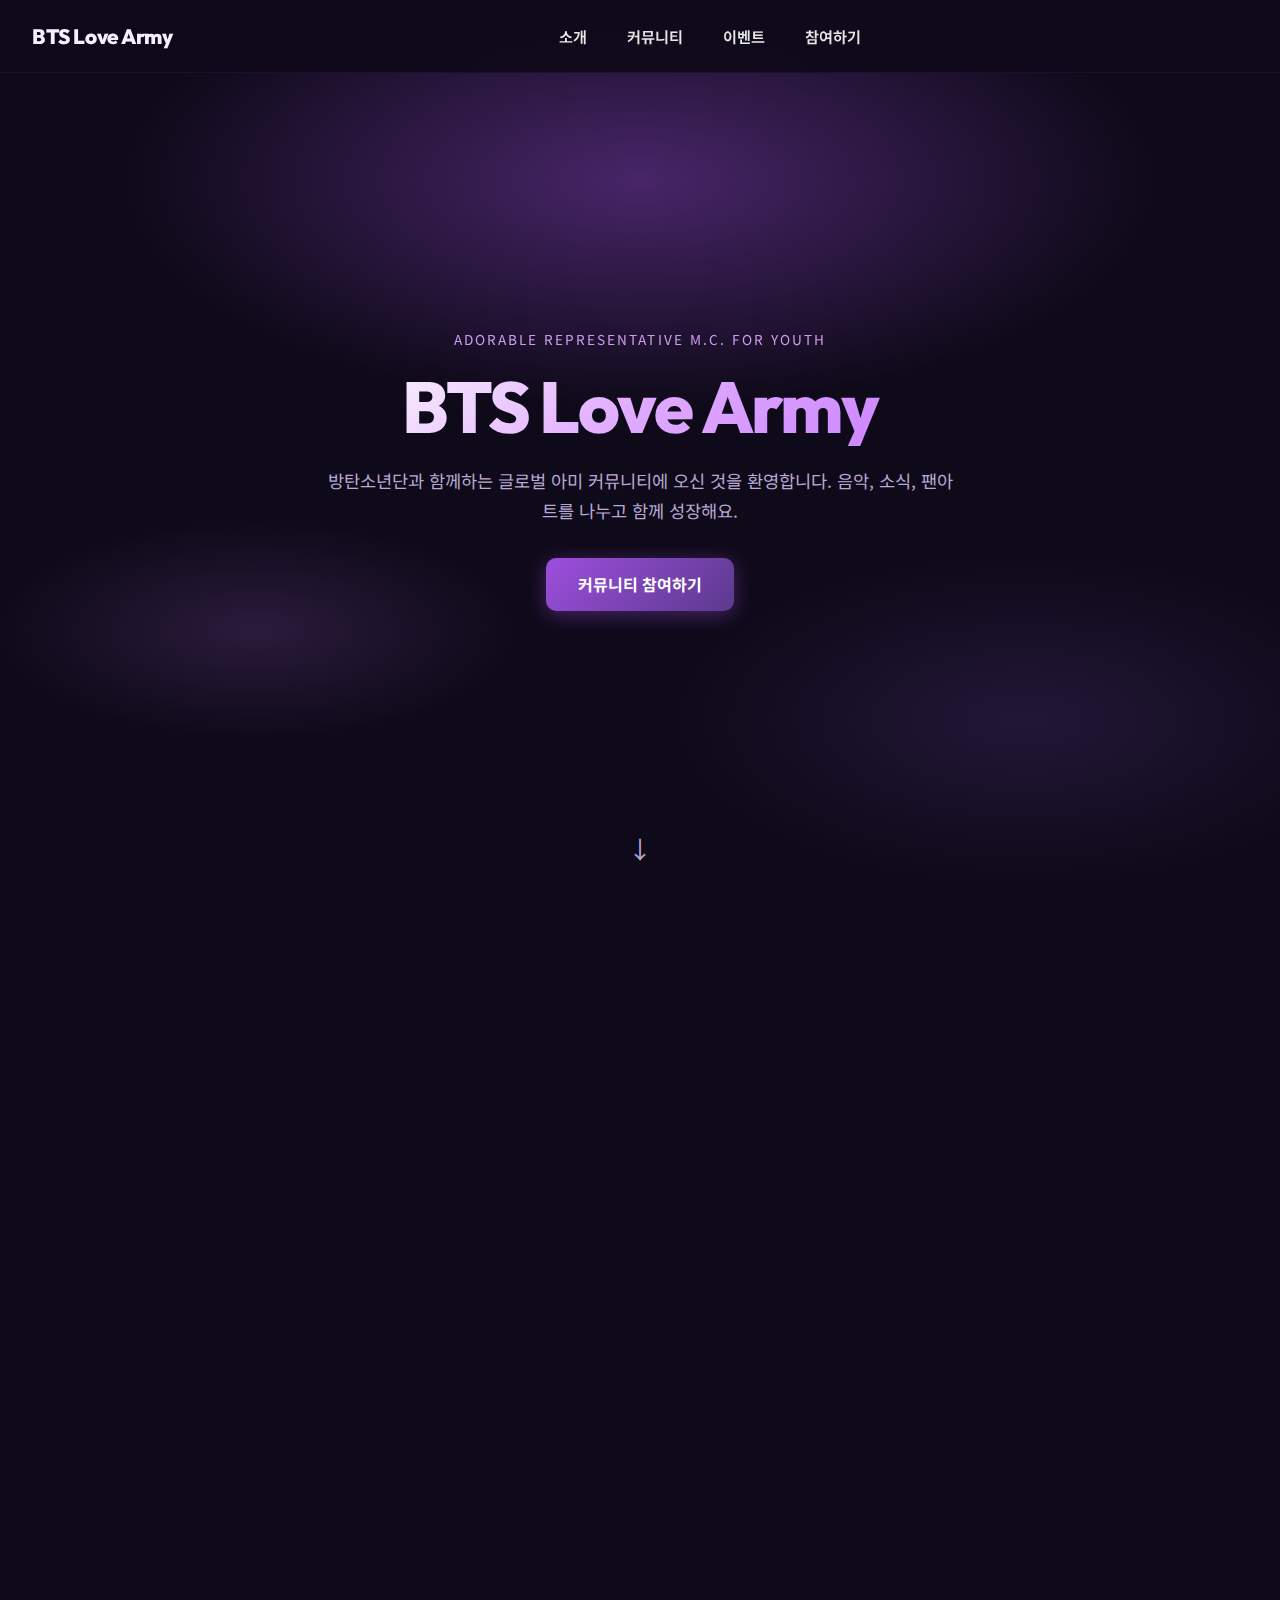
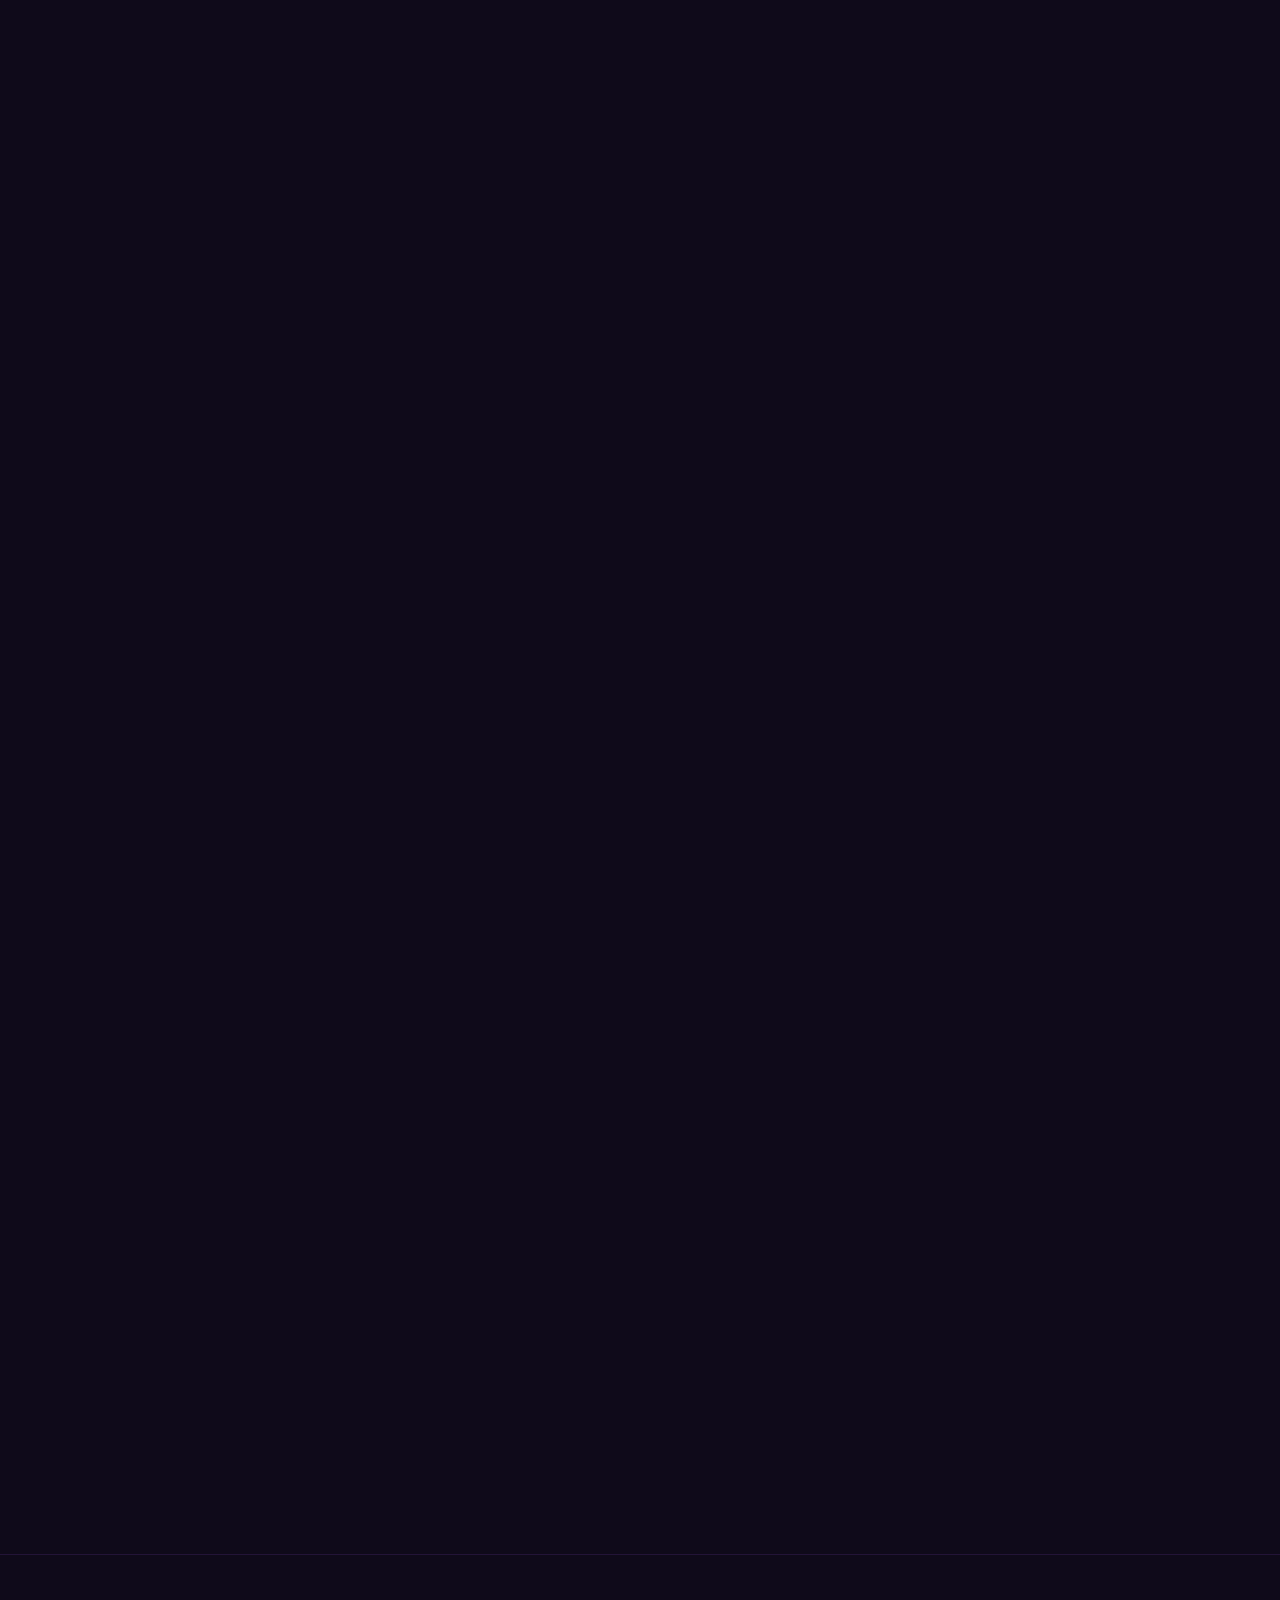
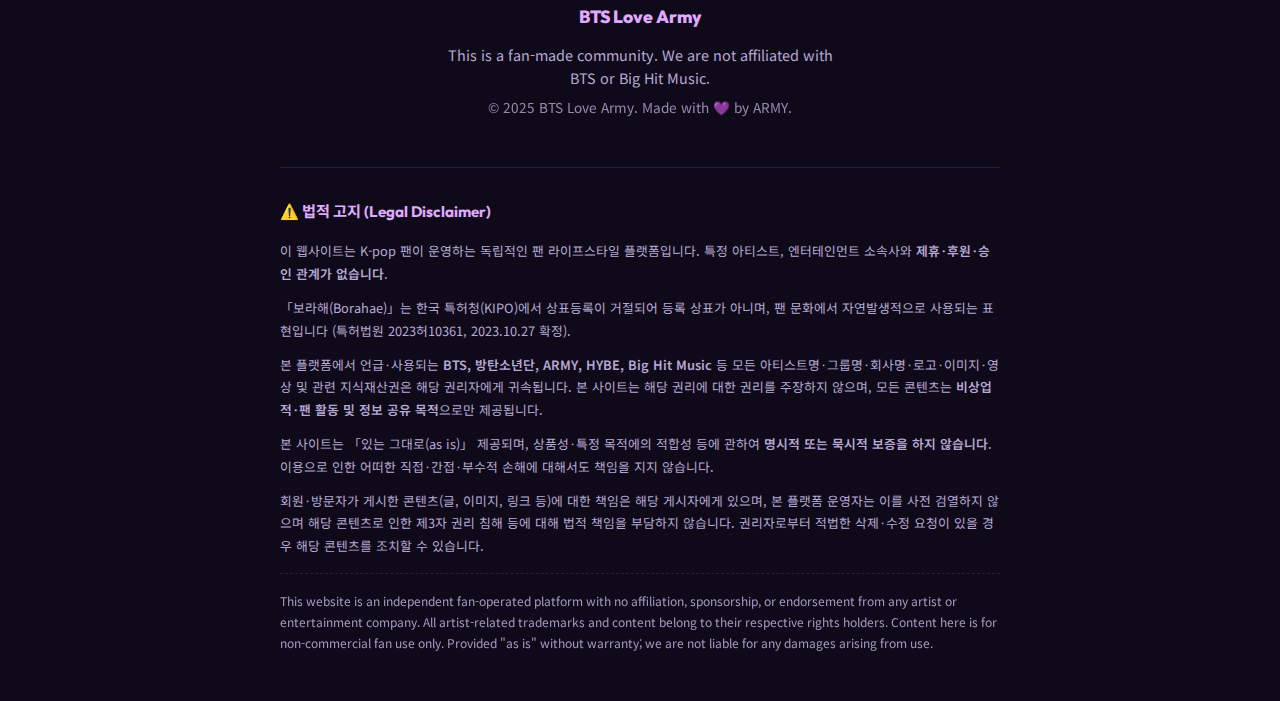
<file: index.html>
<!DOCTYPE html>
<html lang="ko">
<head>
  <meta charset="UTF-8">
  <meta name="viewport" content="width=device-width, initial-scale=1.0">
  <title>BTS Love Army | 아미 커뮤니티</title>
  <link rel="preconnect" href="https://fonts.googleapis.com">
  <link rel="preconnect" href="https://fonts.gstatic.com" crossorigin>
  <link href="https://fonts.googleapis.com/css2?family=Noto+Sans+KR:wght@400;500;700;900&family=Outfit:wght@400;600;800&display=swap" rel="stylesheet">
  <link rel="stylesheet" href="styles.css">
</head>
<body>
  <header class="header">
    <nav class="nav">
      <a href="#" class="logo">BTS Love Army</a>
      <button class="nav-toggle" aria-label="메뉴 열기">
        <span></span><span></span><span></span>
      </button>
      <ul class="nav-links">
        <li><a href="#about">소개</a></li>
        <li><a href="#community">커뮤니티</a></li>
        <li><a href="#events">이벤트</a></li>
        <li><a href="#join">참여하기</a></li>
      </ul>
    </nav>
  </header>

  <main>
    <section class="hero">
      <div class="hero-bg"></div>
      <div class="hero-content">
        <p class="hero-tag">Adorable Representative M.C. for Youth</p>
        <h1 class="hero-title">BTS Love Army</h1>
        <p class="hero-desc">방탄소년단과 함께하는 글로벌 아미 커뮤니티에 오신 것을 환영합니다. 음악, 소식, 팬아트를 나누고 함께 성장해요.</p>
        <a href="#join" class="btn btn-primary">커뮤니티 참여하기</a>
      </div>
      <div class="hero-scroll">↓</div>
    </section>

    <section id="about" class="section about">
      <div class="container">
        <h2 class="section-title">우리는 아미예요</h2>
        <p class="section-lead">BTS Love Army는 전 세계 아미들이 모여 음악과 메시지를 나누는 공간입니다.</p>
        <div class="about-grid">
          <div class="about-card">
            <span class="about-icon">💜</span>
            <h3>함께하는 응원</h3>
            <p>멤버들의 활동을 함께 응원하고, 소식과 콘텐츠를 실시간으로 공유해요.</p>
          </div>
          <div class="about-card">
            <span class="about-icon">🎵</span>
            <h3>음악과 메시지</h3>
            <p>BTS의 음악과 가사 속 메시지를 나누고, 서로의 이야기를 들어줍니다.</p>
          </div>
          <div class="about-card">
            <span class="about-icon">🌍</span>
            <h3>글로벌 커뮤니티</h3>
            <p>한국어, 영어 등 다양한 언어로 소통하며 전 세계 아미와 친구가 되어요.</p>
          </div>
        </div>
      </div>
    </section>

    <section id="community" class="section community">
      <div class="container">
        <h2 class="section-title">커뮤니티 활동</h2>
        <div class="community-list">
          <article class="community-item">
            <div class="community-thumb">📢</div>
            <div>
              <h3>공지 & 소식</h3>
              <p>공식 소식, 콘서트, 앨범 발매 등 최신 정보를 한곳에서 확인하세요.</p>
            </div>
          </article>
          <article class="community-item">
            <div class="community-thumb">🎨</div>
            <div>
              <h3>팬아트 & 팬픽</h3>
              <p>아미들이 만든 팬아트, 팬픽, 영상 편집을 감상하고 공유해요.</p>
            </div>
          </article>
          <article class="community-item">
            <div class="community-thumb">💬</div>
            <div>
              <h3>자유 게시판</h3>
              <p>일상, 취미, 고민까지 편하게 나눌 수 있는 공간입니다.</p>
            </div>
          </article>
        </div>
      </div>
    </section>

    <section id="events" class="section events">
      <div class="container">
        <h2 class="section-title">이벤트 & 모임</h2>
        <p class="section-lead">오프라인/온라인 팬미팅, 스트리밍 파티, 기념 이벤트에 함께해요.</p>
        <div class="events-grid">
          <div class="event-card">
            <time>매주</time>
            <h3>스트리밍 파티</h3>
            <p>음악·뮤비 스트리밍을 함께하며 기록을 세워요.</p>
          </div>
          <div class="event-card">
            <time>정기</time>
            <h3>팬미팅 & 시청회</h3>
            <p>지역별 오프라인 모임과 온라인 시청회를 진행해요.</p>
          </div>
          <div class="event-card">
            <time>특별</time>
            <h3>기념 이벤트</h3>
            <p>데뷔일, 생일, 앨범 발매 등 특별한 날을 함께 축하해요.</p>
          </div>
        </div>
      </div>
    </section>

    <section id="join" class="section join">
      <div class="container">
        <h2 class="section-title">지금 참여하세요</h2>
        <p class="section-lead">BTS Love Army와 함께해요. 가입은 무료이며, 누구나 환영합니다.</p>
        <form class="join-form">
          <div class="form-row">
            <input type="text" placeholder="닉네임" required>
            <input type="email" placeholder="이메일" required>
          </div>
          <textarea placeholder="자기소개 또는 하고 싶은 말 (선택)" rows="3"></textarea>
          <button type="submit" class="btn btn-primary">가입 신청하기</button>
        </form>
        <p class="join-note">가입 후 관리자 승인 시 커뮤니티에 참여할 수 있습니다.</p>
      </div>
    </section>
  </main>

  <footer class="footer">
    <div class="container">
      <p class="footer-logo">BTS Love Army</p>
      <p class="footer-text">This is a fan-made community. We are not affiliated with BTS or Big Hit Music.</p>
      <p class="footer-copy">© 2025 BTS Love Army. Made with 💜 by ARMY.</p>

      <section class="legal-disclaimer" id="legal">
        <h3 class="legal-disclaimer-title">⚠️ 법적 고지 (Legal Disclaimer)</h3>
        <div class="legal-disclaimer-content">
          <p>이 웹사이트는 K-pop 팬이 운영하는 독립적인 팬 라이프스타일 플랫폼입니다. 특정 아티스트, 엔터테인먼트 소속사와 <strong>제휴·후원·승인 관계가 없습니다</strong>.</p>
          <p>「보라해(Borahae)」는 한국 특허청(KIPO)에서 상표등록이 거절되어 등록 상표가 아니며, 팬 문화에서 자연발생적으로 사용되는 표현입니다 (특허법원 2023허10361, 2023.10.27 확정).</p>
          <p>본 플랫폼에서 언급·사용되는 <strong>BTS, 방탄소년단, ARMY, HYBE, Big Hit Music</strong> 등 모든 아티스트명·그룹명·회사명·로고·이미지·영상 및 관련 지식재산권은 해당 권리자에게 귀속됩니다. 본 사이트는 해당 권리에 대한 권리를 주장하지 않으며, 모든 콘텐츠는 <strong>비상업적·팬 활동 및 정보 공유 목적</strong>으로만 제공됩니다.</p>
          <p>본 사이트는 「있는 그대로(as is)」 제공되며, 상품성·특정 목적에의 적합성 등에 관하여 <strong>명시적 또는 묵시적 보증을 하지 않습니다</strong>. 이용으로 인한 어떠한 직접·간접·부수적 손해에 대해서도 책임을 지지 않습니다.</p>
          <p>회원·방문자가 게시한 콘텐츠(글, 이미지, 링크 등)에 대한 책임은 해당 게시자에게 있으며, 본 플랫폼 운영자는 이를 사전 검열하지 않으며 해당 콘텐츠로 인한 제3자 권리 침해 등에 대해 법적 책임을 부담하지 않습니다. 권리자로부터 적법한 삭제·수정 요청이 있을 경우 해당 콘텐츠를 조치할 수 있습니다.</p>
          <p class="legal-disclaimer-en">This website is an independent fan-operated platform with no affiliation, sponsorship, or endorsement from any artist or entertainment company. All artist-related trademarks and content belong to their respective rights holders. Content here is for non-commercial fan use only. Provided "as is" without warranty; we are not liable for any damages arising from use.</p>
        </div>
      </section>
    </div>
  </footer>

  <script src="script.js"></script>
</body>
</html>
</file>
<file: styles.css>
/* ===== Variables ===== */
:root {
  --purple-deep: #2d1b4e;
  --purple-mid: #5b3a8c;
  --purple-bright: #9d4edd;
  --purple-light: #c77dff;
  --purple-pale: #e0aaff;
  --bg-dark: #0f0a1a;
  --bg-card: rgba(45, 27, 78, 0.6);
  --text: #f5f0ff;
  --text-muted: #b8a9d4;
  --accent-glow: rgba(157, 78, 221, 0.4);
  --font-display: 'Outfit', 'Noto Sans KR', sans-serif;
  --font-body: 'Noto Sans KR', sans-serif;
  --radius: 16px;
  --radius-sm: 10px;
  --shadow: 0 8px 32px rgba(0, 0, 0, 0.3);
  --transition: 0.3s ease;
}

/* 라이트 모드 변수 */
[data-theme="light"] {
  --bg-dark: #f5f0ff;
  --bg-card: rgba(255, 255, 255, 0.9);
  --text: #2d1b4e;
  --text-muted: #5b3a8c;
  --text-dark: #0f0a1a;
  --accent-glow: rgba(157, 78, 221, 0.2);
}

/* ===== Reset & Base ===== */
*, *::before, *::after {
  box-sizing: border-box;
  margin: 0;
  padding: 0;
}

html {
  scroll-behavior: smooth;
}

body {
  font-family: var(--font-body);
  background: var(--bg-dark);
  color: var(--text);
  line-height: 1.6;
  overflow-x: hidden;
  opacity: 0;
  transition: opacity 0.5s ease;
}

body.loaded {
  opacity: 1;
}

a {
  color: var(--purple-pale);
  text-decoration: none;
  transition: color var(--transition);
}

a:hover {
  color: var(--purple-light);
}

img {
  max-width: 100%;
  height: auto;
}

/* ===== Layout ===== */
.container {
  width: 100%;
  max-width: 1100px;
  margin: 0 auto;
  padding: 0 24px;
}

.section {
  padding: 80px 0;
}

.section-title {
  font-family: var(--font-display);
  font-size: clamp(1.75rem, 4vw, 2.5rem);
  font-weight: 800;
  text-align: center;
  margin-bottom: 12px;
  background: linear-gradient(135deg, var(--purple-pale), var(--purple-light));
  -webkit-background-clip: text;
  -webkit-text-fill-color: transparent;
  background-clip: text;
}

.section-lead {
  text-align: center;
  color: var(--text-muted);
  max-width: 560px;
  margin: 0 auto 48px;
  font-size: 1.05rem;
}

/* ===== Header ===== */
.header {
  position: fixed;
  top: 0;
  left: 0;
  right: 0;
  z-index: 100;
  padding: 0;
  background: rgba(15, 10, 26, 0.95);
  backdrop-filter: blur(20px);
  border-bottom: 1px solid rgba(157, 78, 221, 0.1);
  transition: all var(--transition);
}

.nav {
  max-width: 1400px;
  margin: 0 auto;
  display: grid;
  grid-template-columns: auto 1fr auto;
  align-items: center;
  gap: 32px;
  padding: 16px 32px;
}

.logo {
  display: flex;
  align-items: center;
  gap: 10px;
  font-family: var(--font-display);
  font-weight: 800;
  font-size: 1.3rem;
  color: var(--text) !important;
  letter-spacing: -0.02em;
  text-decoration: none;
  transition: all var(--transition);
}

.logo-icon {
  font-size: 1.5rem;
  display: flex;
  align-items: center;
  justify-content: center;
  width: 36px;
  height: 36px;
  background: linear-gradient(135deg, #9d4edd 0%, #c77dff 100%);
  border-radius: 8px;
  box-shadow: 0 2px 8px rgba(157, 78, 221, 0.3);
}

.logo-text {
  background: linear-gradient(135deg, #fff 0%, #e0aaff 100%);
  -webkit-background-clip: text;
  -webkit-text-fill-color: transparent;
  background-clip: text;
}

.logo:hover {
  transform: translateY(-1px);
}

.logo:hover .logo-icon {
  box-shadow: 0 4px 12px rgba(157, 78, 221, 0.4);
  transform: scale(1.05);
}

/* 헤더 컨트롤 (언어/테마 전환) */
.header-controls {
  display: flex;
  align-items: center;
  gap: 10px;
  margin-left: auto;
}

/* 언어 세그먼트 컨트롤 */
.lang-segment {
  display: flex;
  background: rgba(30, 30, 40, 0.6);
  border-radius: 10px;
  padding: 3px;
  gap: 0;
  border: 1px solid rgba(157, 78, 221, 0.15);
  backdrop-filter: blur(10px);
}

.lang-segment-btn {
  padding: 6px 14px;
  font-size: 0.8rem;
  font-weight: 700;
  color: rgba(255, 255, 255, 0.6);
  background: transparent;
  border: none;
  border-radius: 8px;
  cursor: pointer;
  transition: all 0.2s ease;
  font-family: var(--font-body);
  position: relative;
  z-index: 1;
  min-width: 44px;
  text-align: center;
}

.lang-segment-btn.active {
  background: linear-gradient(135deg, #e91e63 0%, #9d4edd 50%, #c77dff 100%);
  color: white;
  box-shadow: 0 2px 8px rgba(157, 78, 221, 0.5);
}

.lang-segment-btn:not(.active):hover {
  color: rgba(255, 255, 255, 0.9);
  background: rgba(255, 255, 255, 0.05);
}

/* 테마 토글 버튼 */
.theme-toggle {
  width: 36px;
  height: 36px;
  display: flex;
  align-items: center;
  justify-content: center;
  background: rgba(30, 30, 40, 0.6);
  border: 1px solid rgba(157, 78, 221, 0.15);
  border-radius: 50%;
  color: rgba(255, 255, 255, 0.8);
  cursor: pointer;
  transition: all 0.2s ease;
  padding: 0;
  backdrop-filter: blur(10px);
}

.theme-toggle:hover {
  background: rgba(40, 40, 50, 0.8);
  border-color: rgba(157, 78, 221, 0.3);
  color: rgba(255, 255, 255, 1);
  transform: scale(1.05);
}

.theme-toggle svg {
  width: 16px;
  height: 16px;
}

[data-theme="light"] .theme-toggle svg {
  display: none;
}

[data-theme="light"] .theme-toggle::before {
  content: '☀️';
  font-size: 18px;
}

/* 로그인 버튼 */
.btn-login {
  padding: 10px 24px;
  font-size: 0.9rem;
  font-weight: 700;
  background: linear-gradient(135deg, #e91e63 0%, #9d4edd 50%, #c77dff 100%);
  color: white;
  border: none;
  border-radius: 10px;
  cursor: pointer;
  transition: all 0.2s ease;
  text-decoration: none;
  font-family: var(--font-body);
  box-shadow: 0 2px 10px rgba(157, 78, 221, 0.4);
  display: inline-flex;
  align-items: center;
  justify-content: center;
  white-space: nowrap;
}

.btn-login:hover {
  transform: translateY(-2px);
  box-shadow: 0 4px 16px rgba(157, 78, 221, 0.5);
  background: linear-gradient(135deg, #d81b60 0%, #8b3dc8 50%, #b86de8 100%);
}

.btn-login.btn-user {
  background: rgba(30, 30, 40, 0.8);
  border: 1px solid rgba(157, 78, 221, 0.2);
  box-shadow: none;
  color: var(--purple-pale);
}

.btn-login.btn-user:hover {
  background: rgba(40, 40, 50, 0.9);
  border-color: rgba(157, 78, 221, 0.4);
  transform: none;
}

.nav-auth {
  display: flex;
  align-items: center;
  gap: 12px;
  margin-left: 16px;
}

.nav-auth .user-info {
  color: var(--purple-pale);
  font-weight: 600;
  font-size: 0.9rem;
}

.btn-nav {
  padding: 8px 20px;
  background: rgba(157, 78, 221, 0.15);
  border: 1px solid rgba(157, 78, 221, 0.3);
  border-radius: 8px;
  font-size: 0.9rem;
  font-weight: 600;
  color: var(--purple-pale);
  transition: all var(--transition);
  text-decoration: none;
}

.btn-nav:hover {
  background: rgba(157, 78, 221, 0.25);
  border-color: var(--purple-bright);
  color: var(--purple-light);
}

.nav-toggle {
  display: none;
  flex-direction: column;
  gap: 5px;
  background: rgba(30, 30, 40, 0.6);
  border: 1px solid rgba(157, 78, 221, 0.15);
  border-radius: 8px;
  cursor: pointer;
  padding: 10px;
  backdrop-filter: blur(10px);
  transition: all var(--transition);
}

.nav-toggle:hover {
  background: rgba(40, 40, 50, 0.8);
  border-color: rgba(157, 78, 221, 0.3);
}

.nav-toggle span {
  width: 22px;
  height: 2px;
  background: rgba(255, 255, 255, 0.9);
  border-radius: 2px;
  transition: var(--transition);
}

.nav-links-mobile {
  display: none;
}

.nav-links {
  display: flex;
  list-style: none;
  gap: 0;
  justify-content: center;
  align-items: center;
  margin: 0;
  padding: 0;
}

.nav-links li {
  margin: 0;
}

.nav-links a {
  color: rgba(255, 255, 255, 0.9);
  font-weight: 600;
  font-size: 0.95rem;
  padding: 8px 20px;
  position: relative;
  transition: all var(--transition);
  text-decoration: none;
  display: block;
}

.nav-links a:hover {
  color: var(--purple-light);
}

.nav-links a.active {
  color: var(--purple-light);
}

.nav-links a.active::after {
  content: '';
  position: absolute;
  bottom: 0;
  left: 20px;
  right: 20px;
  height: 2px;
  background: linear-gradient(90deg, #9d4edd 0%, #c77dff 100%);
  border-radius: 2px;
}

/* ===== Hero ===== */
.hero {
  min-height: 100vh;
  display: flex;
  flex-direction: column;
  align-items: center;
  justify-content: center;
  text-align: center;
  position: relative;
  padding: 120px 24px 80px;
}

.hero-bg {
  position: absolute;
  inset: 0;
  background:
    radial-gradient(ellipse 80% 50% at 50% 20%, var(--accent-glow), transparent 50%),
    radial-gradient(ellipse 60% 40% at 80% 80%, rgba(91, 58, 140, 0.25), transparent 45%),
    radial-gradient(ellipse 50% 30% at 20% 70%, rgba(199, 125, 255, 0.15), transparent 40%);
  pointer-events: none;
}

.hero-content {
  position: relative;
  z-index: 1;
  max-width: 640px;
}

.hero-tag {
  font-size: 0.85rem;
  color: var(--purple-pale);
  letter-spacing: 0.15em;
  text-transform: uppercase;
  margin-bottom: 16px;
  opacity: 0.9;
}

.hero-title {
  font-family: var(--font-display);
  font-size: clamp(2.5rem, 8vw, 4.5rem);
  font-weight: 800;
  letter-spacing: -0.03em;
  line-height: 1.1;
  margin-bottom: 20px;
  background: linear-gradient(135deg, #fff 0%, var(--purple-pale) 50%, var(--purple-light) 100%);
  -webkit-background-clip: text;
  -webkit-text-fill-color: transparent;
  background-clip: text;
}

.hero-desc {
  color: var(--text-muted);
  font-size: 1.1rem;
  margin-bottom: 32px;
  line-height: 1.7;
}

.btn {
  display: inline-block;
  padding: 14px 32px;
  font-family: var(--font-body);
  font-size: 1rem;
  font-weight: 700;
  border-radius: var(--radius-sm);
  border: none;
  cursor: pointer;
  transition: transform var(--transition), box-shadow var(--transition);
}

.btn-primary {
  background: linear-gradient(135deg, var(--purple-bright), var(--purple-mid));
  color: #fff;
  box-shadow: 0 4px 20px var(--accent-glow);
}

.btn-primary:hover {
  transform: translateY(-2px);
  box-shadow: 0 8px 28px var(--accent-glow);
}

.hero-scroll {
  position: absolute;
  bottom: 32px;
  left: 50%;
  transform: translateX(-50%);
  color: var(--text-muted);
  font-size: 1.5rem;
  animation: bounce 2s infinite;
  transition: color var(--transition);
}

.hero-scroll:hover {
  color: var(--purple-pale);
}

@keyframes bounce {
  0%, 100% { transform: translateX(-50%) translateY(0); }
  50% { transform: translateX(-50%) translateY(8px); }
}

/* ===== About ===== */
.about {
  background: linear-gradient(180deg, transparent 0%, rgba(45, 27, 78, 0.2) 50%, transparent 100%);
}

.about-grid {
  display: grid;
  grid-template-columns: repeat(auto-fit, minmax(280px, 1fr));
  gap: 24px;
}

.about-card {
  background: var(--bg-card);
  border: 1px solid rgba(157, 78, 221, 0.2);
  border-radius: var(--radius);
  padding: 32px;
  text-align: center;
  transition: transform var(--transition), border-color var(--transition), box-shadow var(--transition);
}

.about-card:hover {
  transform: translateY(-4px);
  border-color: rgba(157, 78, 221, 0.4);
  box-shadow: 0 12px 40px rgba(0, 0, 0, 0.25);
}

.about-icon {
  font-size: 2.5rem;
  display: block;
  margin-bottom: 16px;
}

.about-card h3 {
  font-family: var(--font-display);
  font-size: 1.25rem;
  font-weight: 700;
  margin-bottom: 8px;
  color: var(--purple-pale);
}

.about-card p {
  color: var(--text-muted);
  font-size: 0.95rem;
}

/* ===== Community ===== */
.community-list {
  display: flex;
  flex-direction: column;
  gap: 20px;
}

.community-item {
  display: flex;
  align-items: center;
  gap: 24px;
  padding: 24px 28px;
  background: var(--bg-card);
  border: 1px solid rgba(157, 78, 221, 0.15);
  border-radius: var(--radius);
  transition: border-color var(--transition), background var(--transition);
}

.community-item:hover {
  border-color: rgba(157, 78, 221, 0.35);
  background: rgba(45, 27, 78, 0.75);
}

.community-thumb {
  font-size: 2rem;
  width: 64px;
  height: 64px;
  display: flex;
  align-items: center;
  justify-content: center;
  background: rgba(157, 78, 221, 0.2);
  border-radius: var(--radius-sm);
  flex-shrink: 0;
}

.community-item h3 {
  font-size: 1.15rem;
  font-weight: 700;
  margin-bottom: 4px;
  color: var(--text);
}

.community-item p {
  color: var(--text-muted);
  font-size: 0.95rem;
}

/* ===== Events ===== */
.events {
  background: linear-gradient(180deg, transparent 0%, rgba(45, 27, 78, 0.15) 50%, transparent 100%);
}

.events-grid {
  display: grid;
  grid-template-columns: repeat(auto-fit, minmax(260px, 1fr));
  gap: 24px;
}

.event-card {
  background: var(--bg-card);
  border: 1px solid rgba(157, 78, 221, 0.2);
  border-radius: var(--radius);
  padding: 28px;
  transition: transform var(--transition), box-shadow var(--transition);
}

.event-card:hover {
  transform: translateY(-4px);
  box-shadow: 0 12px 36px rgba(0, 0, 0, 0.2);
}

.event-card time {
  display: inline-block;
  font-size: 0.8rem;
  color: var(--purple-pale);
  font-weight: 600;
  margin-bottom: 12px;
  text-transform: uppercase;
  letter-spacing: 0.05em;
}

.event-card h3 {
  font-size: 1.2rem;
  font-weight: 700;
  margin-bottom: 8px;
  color: var(--text);
}

.event-card p {
  color: var(--text-muted);
  font-size: 0.95rem;
}

/* ===== Join ===== */
.join-form {
  max-width: 480px;
  margin: 0 auto 16px;
  display: flex;
  flex-direction: column;
  gap: 16px;
}

.form-row {
  display: grid;
  grid-template-columns: 1fr 1fr;
  gap: 16px;
}

.join-form input,
.join-form textarea {
  width: 100%;
  padding: 14px 18px;
  font-family: var(--font-body);
  font-size: 1rem;
  color: var(--text);
  background: rgba(45, 27, 78, 0.5);
  border: 1px solid rgba(157, 78, 221, 0.3);
  border-radius: var(--radius-sm);
  transition: border-color var(--transition);
}

.join-form input::placeholder,
.join-form textarea::placeholder {
  color: var(--text-muted);
  opacity: 0.8;
}

.join-form input:focus,
.join-form textarea:focus {
  outline: none;
  border-color: var(--purple-bright);
  box-shadow: 0 0 0 3px rgba(157, 78, 221, 0.1);
}

.join-form input.error,
.join-form textarea.error {
  border-color: #ff6b6b;
  background: rgba(255, 107, 107, 0.1);
}

.join-form input.error:focus,
.join-form textarea.error:focus {
  border-color: #ff6b6b;
  box-shadow: 0 0 0 3px rgba(255, 107, 107, 0.2);
}

.join-form button:disabled {
  opacity: 0.6;
  cursor: not-allowed;
}

.join-form button {
  margin-top: 8px;
}

.join-note {
  text-align: center;
  font-size: 0.9rem;
  color: var(--text-muted);
}

/* ===== Footer ===== */
.footer {
  padding: 48px 24px;
  text-align: center;
  border-top: 1px solid rgba(157, 78, 221, 0.15);
  background: rgba(15, 10, 26, 0.8);
}

.footer-logo {
  font-family: var(--font-display);
  font-weight: 800;
  font-size: 1.1rem;
  margin-bottom: 12px;
  color: var(--purple-pale);
}

.footer-text {
  font-size: 0.9rem;
  color: var(--text-muted);
  margin-bottom: 8px;
  max-width: 400px;
  margin-left: auto;
  margin-right: auto;
}

.footer-copy {
  font-size: 0.85rem;
  color: var(--text-muted);
  opacity: 0.8;
}

/* ===== Legal Disclaimer ===== */
.legal-disclaimer {
  margin-top: 48px;
  padding-top: 32px;
  border-top: 1px solid rgba(157, 78, 221, 0.2);
  text-align: left;
  max-width: 720px;
  margin-left: auto;
  margin-right: auto;
}

.legal-disclaimer-title {
  font-family: var(--font-display);
  font-size: 0.95rem;
  font-weight: 700;
  color: var(--purple-pale);
  margin-bottom: 16px;
}

.legal-disclaimer-content {
  font-size: 0.8rem;
  line-height: 1.75;
  color: var(--text-muted);
}

.legal-disclaimer-content p {
  margin-bottom: 12px;
}

.legal-disclaimer-content p:last-child {
  margin-bottom: 0;
}

.legal-disclaimer-content strong {
  color: var(--text-muted);
  font-weight: 600;
}

.legal-disclaimer-en {
  margin-top: 16px;
  padding-top: 16px;
  border-top: 1px dashed rgba(157, 78, 221, 0.25);
  font-size: 0.75rem;
  opacity: 0.9;
}

/* ===== 애니메이션 ===== */
.fade-in {
  opacity: 0;
  transform: translateY(30px);
  transition: opacity 0.6s ease, transform 0.6s ease;
}

.fade-in.is-visible {
  opacity: 1;
  transform: translateY(0);
}

/* 섹션 애니메이션 지연 */
.about-card:nth-child(1) { transition-delay: 0.1s; }
.about-card:nth-child(2) { transition-delay: 0.2s; }
.about-card:nth-child(3) { transition-delay: 0.3s; }

.community-item:nth-child(1) { transition-delay: 0.1s; }
.community-item:nth-child(2) { transition-delay: 0.2s; }
.community-item:nth-child(3) { transition-delay: 0.3s; }

.event-card:nth-child(1) { transition-delay: 0.1s; }
.event-card:nth-child(2) { transition-delay: 0.2s; }
.event-card:nth-child(3) { transition-delay: 0.3s; }

/* 로고 호버 효과 */
.logo {
  transition: transform var(--transition);
}

.logo:hover {
  transform: scale(1.05);
}

/* 라이트 모드 스타일 */
[data-theme="light"] .header {
  background: rgba(245, 240, 255, 0.95);
  border-bottom-color: rgba(157, 78, 221, 0.2);
  backdrop-filter: blur(20px);
}

[data-theme="light"] .logo-text {
  background: linear-gradient(135deg, #2d1b4e 0%, #5b3a8c 50%, #9d4edd 100%);
  -webkit-background-clip: text;
  -webkit-text-fill-color: transparent;
  background-clip: text;
}

[data-theme="light"] .nav-links a {
  color: #2d1b4e;
}

[data-theme="light"] .nav-links a:hover,
[data-theme="light"] .nav-links a.active {
  color: #9d4edd;
}

[data-theme="light"] .nav-links a.active::after {
  background: linear-gradient(90deg, #9d4edd 0%, #c77dff 100%);
}

[data-theme="light"] .lang-segment {
  background: rgba(240, 240, 250, 0.9);
  border-color: rgba(157, 78, 221, 0.3);
}

[data-theme="light"] .lang-segment-btn {
  color: rgba(45, 27, 78, 0.5);
}

[data-theme="light"] .lang-segment-btn.active {
  background: linear-gradient(135deg, #9d4edd 0%, #c77dff 100%);
  color: white;
}

[data-theme="light"] .theme-toggle {
  background: rgba(240, 240, 250, 0.9);
  border-color: rgba(157, 78, 221, 0.3);
  color: rgba(45, 27, 78, 0.7);
}

[data-theme="light"] .theme-toggle:hover {
  background: rgba(230, 230, 240, 0.95);
  border-color: rgba(157, 78, 221, 0.4);
  color: rgba(45, 27, 78, 0.9);
}

[data-theme="light"] .btn-login.btn-user {
  background: rgba(240, 240, 250, 0.9);
  color: var(--purple-mid);
}

[data-theme="light"] .btn-login.btn-user:hover {
  background: rgba(230, 230, 240, 0.95);
}

[data-theme="light"] .about-card,
[data-theme="light"] .community-item,
[data-theme="light"] .event-card {
  background: rgba(255, 255, 255, 0.95);
  border-color: rgba(157, 78, 221, 0.2);
}

[data-theme="light"] .hero-bg {
  background:
    radial-gradient(ellipse 80% 50% at 50% 20%, rgba(157, 78, 221, 0.15), transparent 50%),
    radial-gradient(ellipse 60% 40% at 80% 80%, rgba(91, 58, 140, 0.1), transparent 45%);
}

/* 라이트 모드 히어로 텍스트 스타일 개선 - 더 진하게 */
[data-theme="light"] .hero-title {
  background: linear-gradient(135deg, #2d1b4e 0%, #3d2b5e 20%, #5b3a8c 50%, #7b4db8 80%, #9d4edd 100%);
  -webkit-background-clip: text;
  -webkit-text-fill-color: transparent;
  background-clip: text;
  filter: drop-shadow(0 2px 6px rgba(45, 27, 78, 0.3));
  font-weight: 900;
}

[data-theme="light"] .hero-tag {
  color: #3d2b5e;
  font-weight: 800;
  opacity: 1;
  letter-spacing: 0.15em;
}

[data-theme="light"] .hero-desc {
  color: #2d1b4e;
  font-weight: 600;
  line-height: 1.8;
}

/* 라이트 모드 섹션 타이틀 개선 - 더 진하게 */
[data-theme="light"] .section-title {
  background: linear-gradient(135deg, #2d1b4e 0%, #3d2b5e 30%, #5b3a8c 70%, #7b4db8 100%);
  -webkit-background-clip: text;
  -webkit-text-fill-color: transparent;
  background-clip: text;
  filter: drop-shadow(0 1px 3px rgba(45, 27, 78, 0.2));
  font-weight: 900;
}

[data-theme="light"] .section-lead {
  color: #3d2b5e;
  font-weight: 600;
}

/* 라이트 모드 카드 텍스트 개선 - 더 진하게 */
[data-theme="light"] .about-card h3,
[data-theme="light"] .community-item h3,
[data-theme="light"] .event-card h3 {
  color: #2d1b4e;
  font-weight: 800;
}

[data-theme="light"] .about-card p,
[data-theme="light"] .community-item p,
[data-theme="light"] .event-card p {
  color: #3d2b5e;
  font-weight: 500;
}

/* 라이트 모드 네비게이션 링크 개선 - 더 진하게 */
[data-theme="light"] .nav-links a {
  color: #2d1b4e;
  font-weight: 700;
}

[data-theme="light"] .nav-links a:hover,
[data-theme="light"] .nav-links a.active {
  color: #5b3a8c;
}

[data-theme="light"] .nav-links a.active::after {
  background: #9d4edd;
}

[data-theme="light"] .join-form input,
[data-theme="light"] .join-form textarea {
  background: rgba(255, 255, 255, 0.8);
  border-color: rgba(157, 78, 221, 0.3);
  color: var(--text-dark);
}

[data-theme="light"] .footer {
  background: rgba(245, 240, 255, 0.8);
  border-top-color: rgba(157, 78, 221, 0.2);
}

[data-theme="light"] .footer-logo {
  color: #2d1b4e;
  font-weight: 900;
}

[data-theme="light"] .footer-text,
[data-theme="light"] .footer-copy {
  color: #3d2b5e;
  font-weight: 500;
  opacity: 1;
}

[data-theme="light"] .join-note {
  color: #3d2b5e;
  font-weight: 500;
}

/* ===== Responsive ===== */
@media (max-width: 1024px) {
  .nav {
    grid-template-columns: auto 1fr auto;
    gap: 20px;
    padding: 16px 24px;
  }

  .nav-links {
    gap: 0;
  }

  .nav-links a {
    padding: 8px 16px;
    font-size: 0.9rem;
  }
}

@media (max-width: 768px) {
  .nav {
    grid-template-columns: auto auto;
    gap: 16px;
    padding: 14px 20px;
  }

  .nav-links {
    display: none;
  }

  .nav-links-mobile {
    display: flex;
    flex-direction: column;
    position: fixed;
    top: 0;
    right: 0;
    width: 300px;
    height: 100vh;
    background: rgba(15, 10, 26, 0.98);
    backdrop-filter: blur(20px);
    padding: 80px 32px 32px;
    gap: 8px;
    transform: translateX(100%);
    transition: transform 0.3s ease;
    border-left: 1px solid rgba(157, 78, 221, 0.2);
    z-index: 99;
    list-style: none;
    margin: 0;
    overflow-y: auto;
  }

  [data-theme="light"] .nav-links-mobile {
    background: rgba(245, 240, 255, 0.98);
  }

  .nav-links-mobile.is-open {
    transform: translateX(0);
  }

  .nav-links-mobile li {
    margin: 0;
  }

  .nav-links-mobile a {
    display: block;
    padding: 14px 20px;
    color: rgba(255, 255, 255, 0.9);
    font-weight: 600;
    font-size: 1rem;
    border-radius: 8px;
    transition: all var(--transition);
    text-decoration: none;
  }

  [data-theme="light"] .nav-links-mobile a {
    color: #2d1b4e;
  }

  .nav-links-mobile a:hover {
    background: rgba(157, 78, 221, 0.1);
    color: var(--purple-light);
  }

  .header-controls {
    gap: 8px;
    margin-left: auto;
  }

  .lang-segment-btn {
    padding: 5px 12px;
    font-size: 0.75rem;
    min-width: 40px;
  }

  .theme-toggle {
    width: 32px;
    height: 32px;
  }

  .theme-toggle svg {
    width: 14px;
    height: 14px;
  }

  .btn-login {
    padding: 8px 18px;
    font-size: 0.85rem;
  }

  .nav-toggle {
    display: flex;
    order: 3;
  }

  .nav-auth {
    flex-direction: column;
    align-items: stretch;
    gap: 12px;
    margin-top: 24px;
    padding-top: 24px;
    border-top: 1px solid rgba(157, 78, 221, 0.2);
  }

  .btn-nav {
    width: 100%;
    text-align: center;
    padding: 12px 20px;
  }

  .form-row {
    grid-template-columns: 1fr;
  }

  .section {
    padding: 60px 0;
  }
}

@media (max-width: 480px) {
  .hero-title {
    font-size: 2.2rem;
  }

  .community-item {
    flex-direction: column;
    text-align: center;
  }
}
</file>
